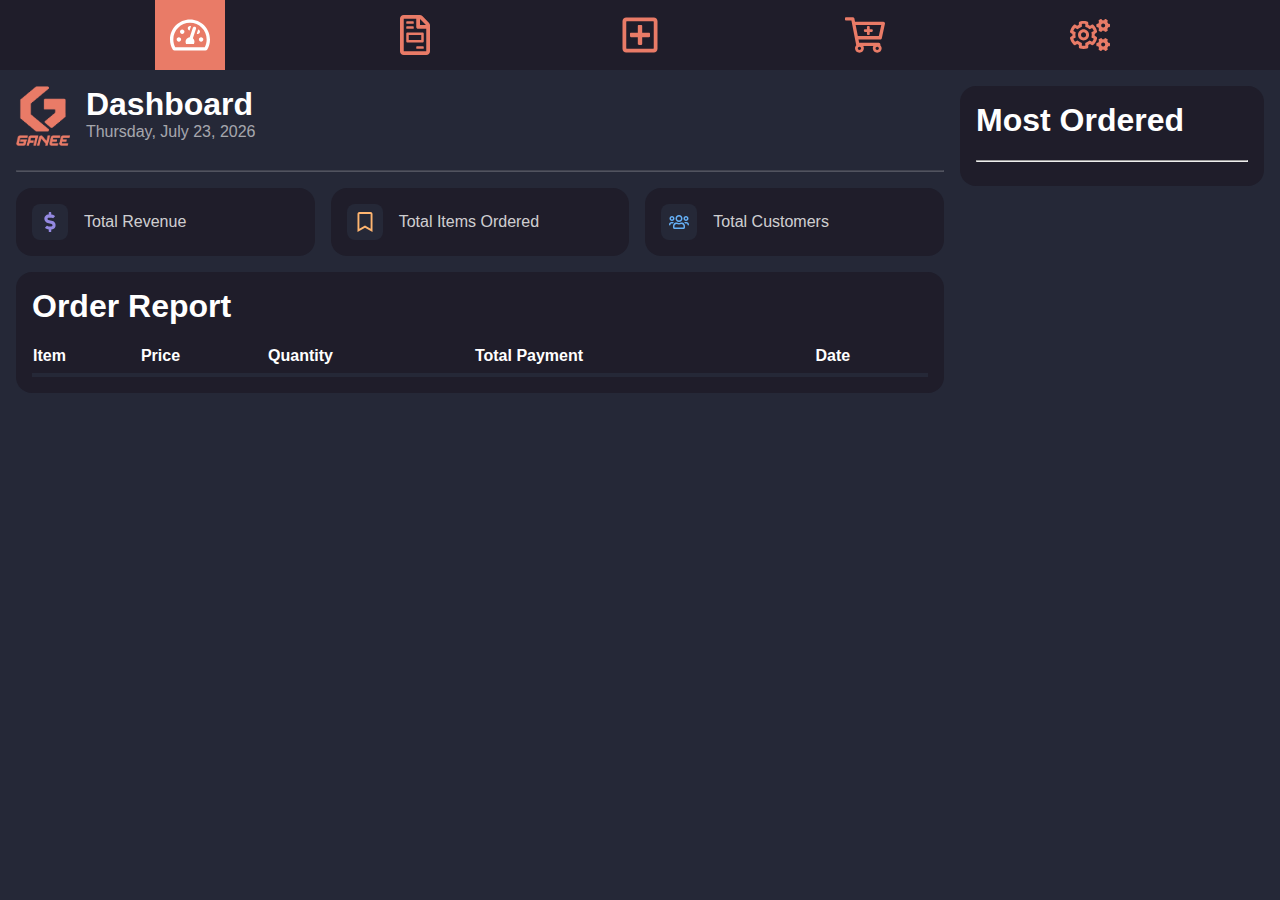
<file: index.html>
<!DOCTYPE html>
<html lang="en">
<head>
  <meta charset="UTF-8">
  <meta http-equiv="X-UA-Compatible" content="IE=edge">
  <meta name="viewport" content="width=device-width, initial-scale=1.0">
  <title>Ganee - Transaksi</title>
  <link rel="stylesheet" href="global.css">
  <link rel="stylesheet" href="style.css">
  <link rel="shortcut icon" href="assets/Ganee_Logo_Favicon_noBG.png" type="image/x-icon">
</head>
<body>
  <nav>
    <ul>
      <li class="active">
        <a href="index.html" title="Dashboard">
          <img height="40" width="40" src="assets/tachometer-alt.svg" alt="">
        </a>
      </li>
      <li class="">
        <a href="Transaksi/index.html" title="Transaksi">
          <img height="40" width="40" src="assets/file-invoice.svg" alt="">
        </a>
      </li>
      <li class="">
        <a href="TambahProduk/index.html" title="Tambah Produk">
          <img height="40" width="40" src="assets/plus-square-regular.svg" alt="">
        </a>
      </li>
      <li class="">
        <a href="TambahStok/index.html" title="Tambah Stok">
          <img height="40" width="40" src="assets/cart-plus-regular.svg" alt="">
        </a>
      </li>
      <li class="">
        <a href="Settings/index.html" title="Settings">
          <img height="40" width="40" src="assets/cogs-regular.svg" alt="">
        </a>
      </li>
    </ul>
  </nav>
  <main>
    <section class="stats-container">
      <header>
        <div>
          <img height="60" src="../assets/Ganee_Logo_edt_noBG.png" alt="">
          <div>
            <h1>Dashboard</h1>
            <p class="current-date"></p>
          </div>
        </div>
        <hr>
      </header>
      <section class="general">
        <ul>
          <li>
            <article class="revenue">
              <div>
                <div class="icon">
                  <img src="assets/dollar-sign-solid.svg" width="20" height="20" alt="">
                </div>
                <p>Total Revenue</p>
              </div>
              <h1></h1>
            </article>
          </li>
          <li>
            <article class="ordered">
              <div>
                <div class="icon">
                  <img src="assets/bookmark-regular.svg" width="20" height="20" alt="">
                </div>
                <p>Total Items Ordered</p>
              </div>
              <h1></h1>
            </article>
          </li>
          <li>
            <article class="customers">
              <div>
                <div class="icon">
                  <img src="assets/users-regular.svg" width="20" height="20" alt="">
                </div>
                <p>Total Customers</p>
              </div>
              <h1></h1>
            </article>
          </li>
        </ul>
      </section>
      <article class="order">
        <h1>Order Report</h1>
        <table>
          <thead>
            <tr>
              <th>Item</th>
              <th>Price</th>
              <th>Quantity</th>
              <th>Total Payment</th>
              <th>Date</th>
            </tr>
          </thead>
          <tbody>
            <!-- template 0  -->
          </tbody>
        </table>
      </article>
    </section>
    <section class="side-stats-container">
      <section class="most-ordered">
        <h1>Most Ordered</h1>
        <hr>
        <ul>
          <!-- template 1  -->
        </ul>
      </section>
    </section>
  </main>
  <template>
    <tr>
      <td>Product Name</td>
      <td>Rp 23.123</td>
      <td>3</td>
      <td>Rp 69.369</td>
      <td>Monday, June 7, 2021 20:20</td>
    </tr>
  </template>
  <template>
    <li>
      <article>
        <img width="50" height="50" src="https://www.forisa.co.id/images/product/popice_Grape_other.png" alt="">
        <div>
          <h2 itemprop="name">Product Name</h2>
          <p class="qty">
            <data value="120">120</data> items ordered
          </p>
        </div>
      </article>
    </li>
  </template>
  <script src="global.js"></script>
  <script src="script.js"></script>
</body>
</html>
</file>
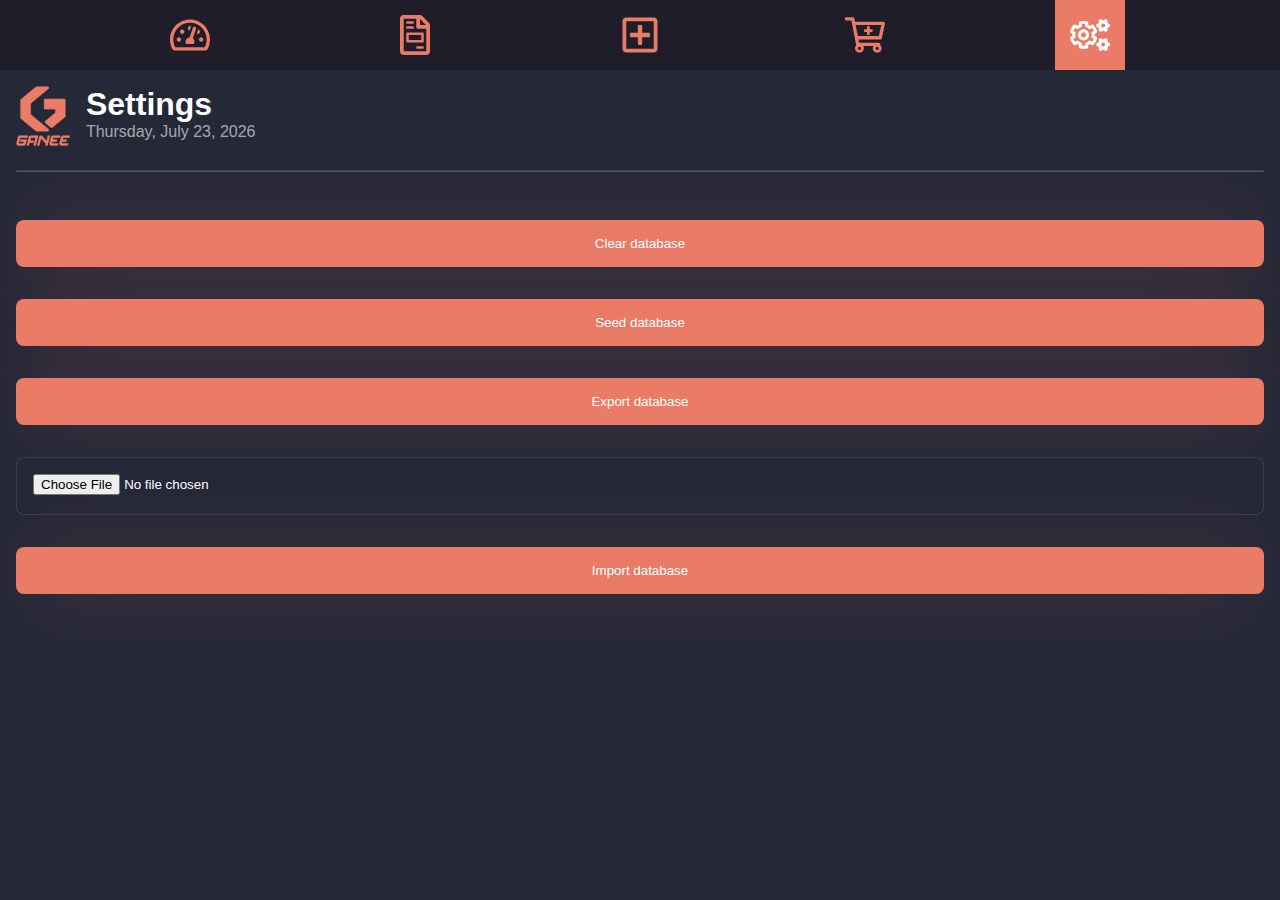
<file: Settings/index.html>
<!DOCTYPE html>
<html lang="en">

<head>
  <meta charset="UTF-8">
  <meta http-equiv="X-UA-Compatible" content="IE=edge">
  <meta name="viewport" content="width=device-width, initial-scale=1.0">
  <title>Ganee - Home</title>
  <link rel="stylesheet" href="../global.css">
  <link rel="stylesheet" href="style.css">
  <link rel="shortcut icon" href="../assets/Ganee_Logo_Favicon_noBG.png" type="image/x-icon">
</head>

<body>
  <nav>
    <ul>
      <li class="">
        <a href="../index.html" title="Dashboard">
          <img height="40" width="40" src="../assets/tachometer-alt.svg" alt="">
        </a>
      </li>
      <li class="">
        <a href="../Transaksi/index.html" title="Transaksi">
          <img height="40" width="40" src="../assets/file-invoice.svg" alt="">
        </a>
      </li>
      <li class="">
        <a href="../TambahProduk/index.html" title="Tambah Produk">
          <img height="40" width="40" src="../assets/plus-square-regular.svg" alt="">
        </a>
      </li>
      <li class="">
        <a href="../TambahStok/index.html" title="Tambah Stok">
          <img height="40" width="40" src="../assets/cart-plus-regular.svg" alt="">
        </a>
      </li>
      <li class="active">
        <a href="../Settings/index.html" title="Settings">
          <img height="40" width="40" src="../assets/cogs-regular.svg" alt="">
        </a>
      </li>
    </ul>
  </nav>
  <main>
    <header>
      <div>
        <img height="60" src="../assets/Ganee_Logo_edt_noBG.png" alt="">
        <div>
          <h1>Settings</h1>
          <p class="current-date"></p>
        </div>
      </div>
      <hr>
    </header>
    <button onclick="clearDB()">Clear database</button>
    <button onclick="seedDB()">Seed database</button>
    <button onclick="exportDB()">Export database</button>
    <input type="file" name="" id="">
    <button onclick="importDB()">Import database</button>
  </main>
  <script src="../global.js"></script>
  <script src="script.js"></script>
</body>

</html>
</file>
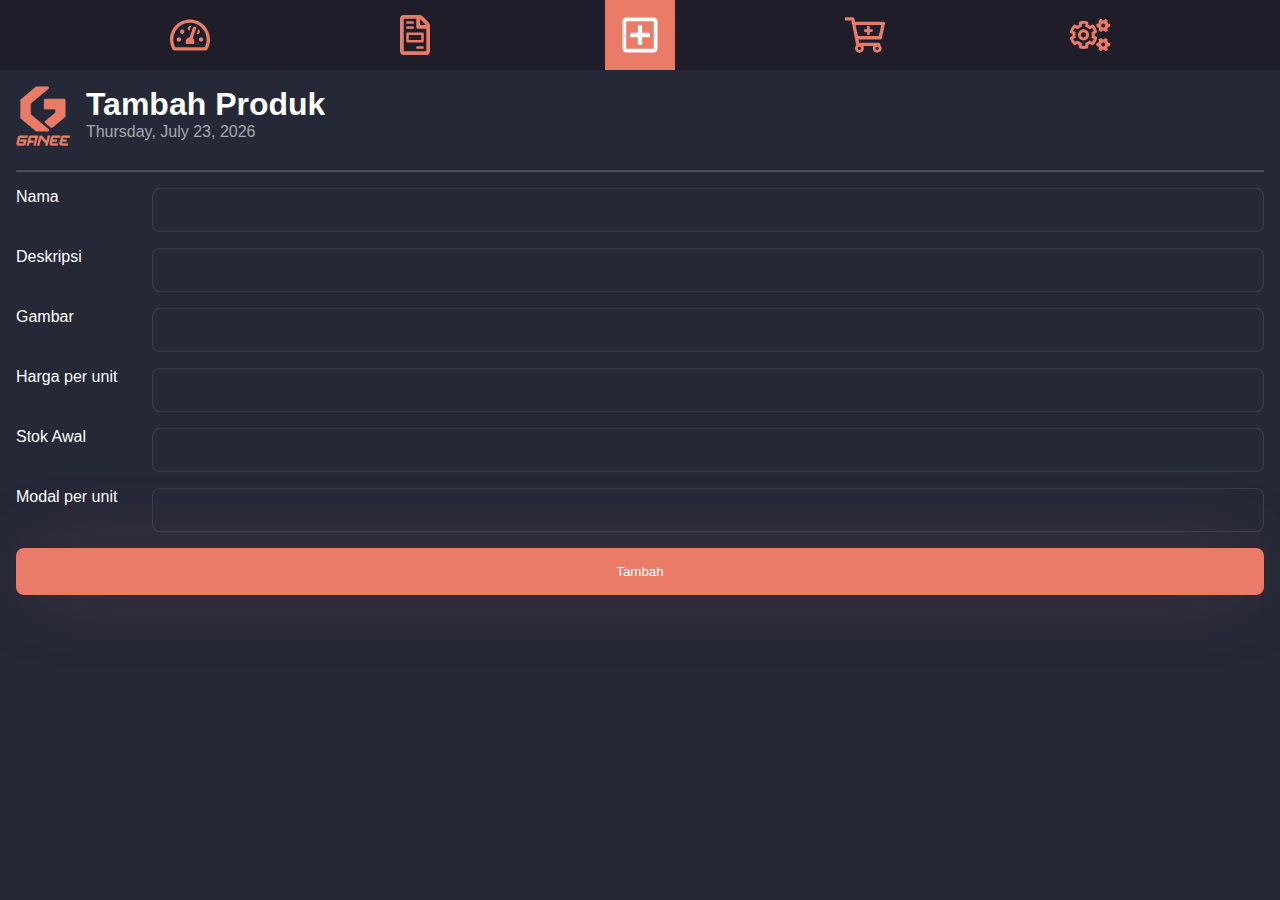
<file: TambahProduk/index.html>
<!DOCTYPE html>
<html lang="en">

<head>
  <meta charset="UTF-8">
  <meta http-equiv="X-UA-Compatible" content="IE=edge">
  <meta name="viewport" content="width=device-width, initial-scale=1.0">
  <title>Ganee - Tambah Produk</title>
  <link rel="stylesheet" href="../global.css">
  <link rel="stylesheet" href="style.css">
  <link rel="shortcut icon" href="../assets/Ganee_Logo_Favicon_noBG.png" type="image/x-icon">
</head>

<body>
  <nav>
    <ul>
      <li class="">
        <a href="../index.html" title="Dashboard">
          <img height="40" width="40" src="../assets/tachometer-alt.svg" alt="">
        </a>
      </li>
      <li class="">
        <a href="../Transaksi/index.html" title="Transaksi">
          <img height="40" width="40" src="../assets/file-invoice.svg" alt="">
        </a>
      </li>
      <li class="active">
        <a href="../TambahProduk/index.html" title="Tambah Produk">
          <img height="40" width="40" src="../assets/plus-square-regular.svg" alt="">
        </a>
      </li>
      <li class="">
        <a href="../TambahStok/index.html" title="Tambah Stok">
          <img height="40" width="40" src="../assets/cart-plus-regular.svg" alt="">
        </a>
      </li>
      <li class="">
        <a href="../Settings/index.html" title="Settings">
          <img height="40" width="40" src="../assets/cogs-regular.svg" alt="">
        </a>
      </li>
    </ul>
  </nav>
  <main>
    <header>
      <div>
        <img height="60" src="../assets/Ganee_Logo_edt_noBG.png" alt="">
        <div>
          <h1>Tambah Produk</h1>
          <p class="current-date"></p>
        </div>
      </div>
      <hr>
    </header>
    <form onsubmit="submitProduk(event)">
      <section>
        <label for="nama">Nama</label>
        <input type="text" required id="nama" name="nama">
        <label for="deskripsi">Deskripsi</label>
        <input type="text" required id="deskripsi" name="deskripsi">
        <label for="gambar">Gambar</label>
        <input type="text" required id="gambar" name="gambar">
        <label for="harga">Harga per unit</label>
        <input type="number" required id="harga" name="harga">
        <label for="stok_awal">Stok Awal</label>
        <input type="number" required id="stok_awal" name="stok_awal">
        <label for="modal">Modal per unit</label>
        <input type="number" required id="modal" name="modal">
      </section>
      <input type="submit" value="Tambah">
    </form>
  </main>
  <script src="../global.js"></script>
  <script src="script.js"></script>
</body>

</html>
</file>
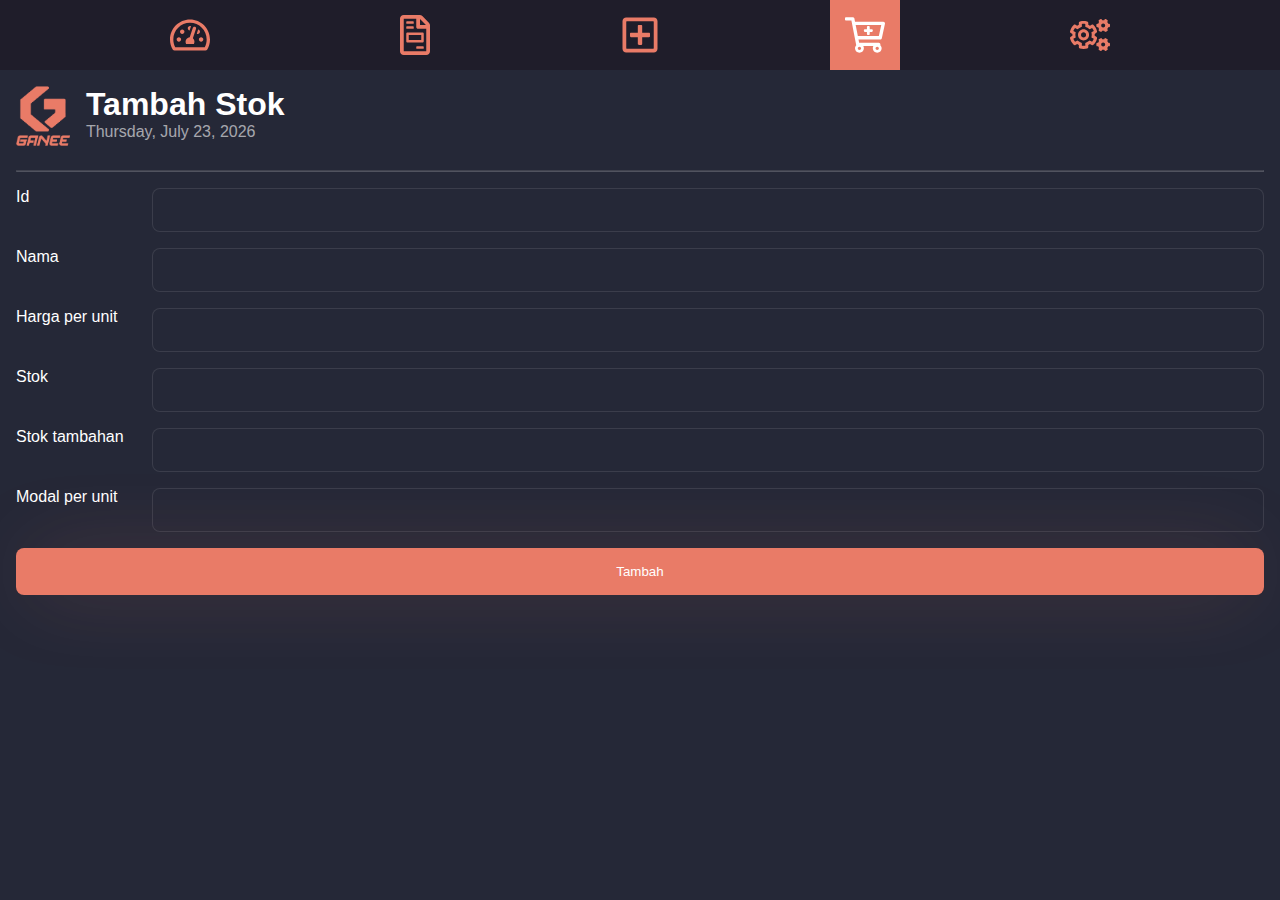
<file: TambahStok/index.html>
<!DOCTYPE html>
<html lang="en">

<head>
  <meta charset="UTF-8">
  <meta http-equiv="X-UA-Compatible" content="IE=edge">
  <meta name="viewport" content="width=device-width, initial-scale=1.0">
  <title>Ganee - Tambah Stok</title>
  <link rel="stylesheet" href="../global.css">
  <link rel="stylesheet" href="style.css">
  <link rel="shortcut icon" href="../assets/Ganee_Logo_Favicon_noBG.png" type="image/x-icon">
</head>

<body>
  <nav>
    <ul>
      <li class="">
        <a href="../index.html" title="Dashboard">
          <img height="40" width="40" src="../assets/tachometer-alt.svg" alt="">
        </a>
      </li>
      <li class="">
        <a href="../Transaksi/index.html" title="Transaksi">
          <img height="40" width="40" src="../assets/file-invoice.svg" alt="">
        </a>
      </li>
      <li class="">
        <a href="../TambahProduk/index.html" title="Tambah Produk">
          <img height="40" width="40" src="../assets/plus-square-regular.svg" alt="">
        </a>
      </li>
      <li class="active">
        <a href="../TambahStok/index.html" title="Tambah Stok">
          <img height="40" width="40" src="../assets/cart-plus-regular.svg" alt="">
        </a>
      </li>
      <li class="">
        <a href="../Settings/index.html" title="Settings">
          <img height="40" width="40" src="../assets/cogs-regular.svg" alt="">
        </a>
      </li>
    </ul>
  </nav>
  <main>
    <header>
      <div>
        <img height="60" src="../assets/Ganee_Logo_edt_noBG.png" alt="">
        <div>
          <h1>Tambah Stok</h1>
          <p class="current-date"></p>
        </div>
      </div>
      <hr>
    </header>
    <form onsubmit="tambahStokProduk(event)">
      <section>
        <label for="id">Id</label>
        <input onchange="showDetails()" type="text" list="produk_list" required id="id" name="id">
        <label for="nama">Nama</label>
        <input type="text" disabled id="nama">
        <label for="harga">Harga per unit</label>
        <input type="number" disabled id="harga">
        <label for="stok">Stok</label>
        <input type="number" disabled id="stok">
        <label for="stok_tambahan">Stok tambahan</label>
        <input type="number" required id="stok_tambahan" name="stok_tambahan">
        <label for="modal">Modal per unit</label>
        <input type="number" required id="modal" name="modal">
      </section>
      <datalist id="produk_list"></datalist>
      <input type="submit" value="Tambah">
    </form>
  </main>
  <script src="../global.js"></script>
  <script src="script.js"></script>
</body>

</html>
</file>
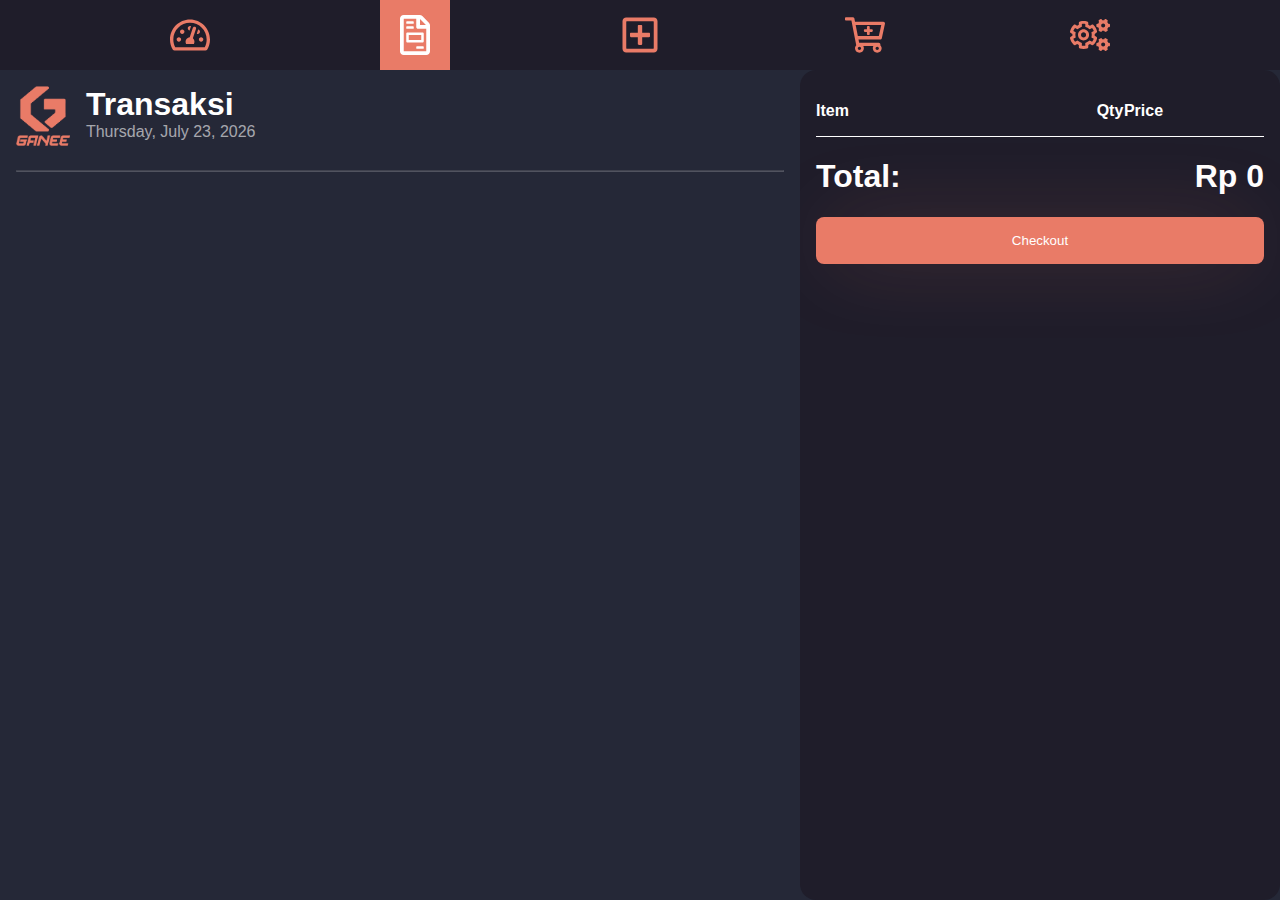
<file: Transaksi/index.html>
<!DOCTYPE html>
<html lang="en">

<head>
  <meta charset="UTF-8">
  <meta http-equiv="X-UA-Compatible" content="IE=edge">
  <meta name="viewport" content="width=device-width, initial-scale=1.0">
  <title>Ganee - Transaksi</title>
  <link rel="stylesheet" href="../global.css">
  <link rel="stylesheet" href="style.css">
  <link rel="shortcut icon" href="../assets/Ganee_Logo_Favicon_noBG.png" type="image/x-icon">
</head>

<body>
  <nav>
    <ul>
      <li class="">
        <a href="../index.html" title="Dashboard">
          <img height="40" width="40" src="../assets/tachometer-alt.svg" alt="">
        </a>
      </li>
      <li class="active">
        <a href="../Transaksi/index.html" title="Transaksi">
          <img height="40" width="40" src="../assets/file-invoice.svg" alt="">
        </a>
      </li>
      <li class="">
        <a href="../TambahProduk/index.html" title="Tambah Produk">
          <img height="40" width="40" src="../assets/plus-square-regular.svg" alt="">
        </a>
      </li>
      <li class="">
        <a href="../TambahStok/index.html" title="Tambah Stok">
          <img height="40" width="40" src="../assets/cart-plus-regular.svg" alt="">
        </a>
      </li>
      <li class="">
        <a href="../Settings/index.html" title="Settings">
          <img height="40" width="40" src="../assets/cogs-regular.svg" alt="">
        </a>
      </li>
    </ul>
  </nav>
  <main>
    <section class="products-container">
      <header>
        <div>
          <img height="60" src="../assets/Ganee_Logo_edt_noBG.png" alt="">
          <div>
            <h1>Transaksi</h1>
            <p class="current-date"></p>
          </div>
        </div>
        <hr>
      </header>
      <ul></ul>
    </section>
    <section class="checkout">
      <section class="products-checkout">
        <table>
          <thead>
            <tr>
              <th style="width: 50%;" align="left">Item</th>
              <th style="width: 1%;">Qty</th>
              <th style="width: 25%;" align="left">Price</th>
            </tr>
          </thead>
          <tbody>
          </tbody>
        </table>
      </section>
      <h1>Total: <data value="0">Rp 0</data></h1>
      <button onclick="checkout()">Checkout</button>
    </section>
  </main>
  <template>
    <article onclick="addToCart(this)" data-id="" class="product-item">
      <img src="" alt="Product Name">
      <h2 itemprop="name">Product Name</h2>
      <p class="harga"><data value="130">130</data></p>
      <p class="stok">Stocks available: <data value="20">20</data></p>
    </article>
  </template>
  <template>
    <tr class="cart-product-item">
      <td>
        <article data-id="">
          <img src="" alt="Product Name">
          <div>
            <h2 itemprop="name">Product Name</h2>
            <p class="harga"><data value="130">130</data></p>
          </div>
        </article>
      </td>
      <td class="qty" align="center">
        <input onchange="onchangeCartItemQuantity(this)" type="number" name="" id="" value="1" min="0">
        <div class="delete" onclick="deleteCartItem(this)"><img src="../assets/trash-alt-regular.svg" width="20" height="20" alt=""></div>
      </td>
      <td>
        <p class="total"><data value="130">130</data></p>
      </td>
    </tr>
  </template>
  <script src="../global.js"></script>
  <script src="script.js"></script>
</body>

</html>
</file>
<file: global.css>
:root {
  --blue: hsl(207, 78%, 44%);
  --blue-gray: hsl(229, 19%, 18%);
  --dark-purple: hsl(249, 19%, 14%);
  --red: hsl(9, 75%, 66%);
}

nav ul {
  margin: 0;
  padding: 0;
  list-style: none;
  background-color: var(--dark-purple);
  display: flex;
  justify-content: space-evenly;
}

nav ul li {
  display: inline-block;
}

nav ul li.active img {
  filter: brightness(0) invert(1);
}

nav ul li a {
  width: 70px;
  height: 70px;
  display: grid;
  place-items: center;
}

nav ul li.active a {
  background-color: var(--red);
}

header > div {
  display: flex;
  gap: 1rem;
}

header img {
  padding-bottom: 1rem;
}

header h1 {
  font-size: 2rem;
  margin: 0;
}

header p {
  padding-bottom: 1rem;
  margin: 0;
  color: hsla(0, 0%, 100%, 0.6);
}

header hr {
  border-color: hsla(0, 0%, 100%, 0.2);
  margin-bottom: 1rem;
}

body {
  font-family: 'Segoe UI', Tahoma, Geneva, Verdana, sans-serif;
  padding: 0;
  margin: 0;
  background-color: var(--blue-gray);
  color: white;
  height: 100vh;
  overflow-y: auto;
}

main {
  padding: 1rem;
}

/* width */

::-webkit-scrollbar {
  width: 6px;
  height: 6px;
}

/* Track */

::-webkit-scrollbar-track {
  background: #f1f1f1;
  display: none;
}

/* Handle */

::-webkit-scrollbar-thumb {
  background: #888;
  border-radius: 1rem;
}

/* Handle on hover */

::-webkit-scrollbar-thumb:hover {
  background: #555;
}
</file>
<file: style.css>
main {
  display: grid;
  grid-template-columns: 1fr 20em;
  overflow-y: auto;
}
.stats-container ul {
  list-style: none;
  padding: 0;
  padding-bottom: 1rem;
  margin: 0;
  display: grid;
  gap: 1rem 1rem;
  grid-template-columns: repeat(auto-fit, minmax(240px, 1fr));
}
.stats-container .general article {
  padding: 1rem;
  background-color: var(--dark-purple);
  border-radius: 1rem;
}
.stats-container .general article > div {
  display: flex;
  align-items: center;
  gap: 1rem;
}
.stats-container .general article p {
  margin: 0;
  color: hsla(0, 0%, 100%, 0.8);
}
.stats-container .general h1 {
  margin: 0;
  font-size: x-large;
}
.stats-container .general .icon {
  display: grid;
  place-items: center;
  background-color: var(--blue-gray);
  border-radius: 0.5rem;
  height: 36px;
  width: 36px;
}
.order {
  padding: 1rem;
  background-color: var(--dark-purple);
  border-radius: 1rem;
  margin-bottom: 1rem;
}
.order h1 {
  margin-top: 0;
}
.order table {
  width: 100%;
  border-collapse: collapse;
}
.order table th {
  text-align: left;
  padding-bottom: 0.5rem;
  border-bottom: 4px solid var(--blue-gray);
}
.order table td {
  padding: 0.5rem;
}
.side-stats-container {
  padding-left: 1rem;
}
.most-ordered {
  padding: 1rem;
  background-color: var(--dark-purple);
  border-radius: 1rem;
}
.most-ordered h1 {
  margin-top: 0;
}
.most-ordered ul {
  list-style: none;
  padding: 0;
  margin: 0;
}
.most-ordered article {
  display: flex;
  gap: 1rem;
}
.most-ordered li {
  padding-bottom: 0.5rem;
}
.most-ordered li:last-child {
  padding-bottom: 0;
}
.most-ordered article p {
  margin: 0;
  color: hsla(0, 0%, 100%, 0.6);
  align-self: center;
  font-size: small;
}
.most-ordered article h2 {
  margin: 0;
  font-size: medium;
  font-weight: normal;
  color: white;
}
@media (max-width: 768px) {
  main {
    grid-template-columns: 100%;
  }
  .side-stats-container {
    padding-left: 0;
  }
}
</file>
<file: Settings/style.css>
main {
  display: grid;
  grid-template-columns: 1fr;
  gap: 1rem;
}
main input[type=file] {
  margin-top: 1rem;
  padding-top: 1rem;
  padding-left: 1rem;
  height: 40px;
  border-radius: 0.5rem;
  border: 1px solid hsla(0, 0%, 100%, 0.1);
  color: white;
  background-color: var(--blue-gray);
}
main button {
  width: 100%;
  padding: 1rem;
  margin-top: 1rem;
  background-color: var(--red);
  border: none;
  color: white;
  border-radius: 0.5rem;
  box-shadow: 0 0 5rem -20px var(--red);
  -webkit-box-shadow: 0 0 5rem -20px var(--red);
  -moz-box-shadow: 0 0 5rem -20px var(--red);
  cursor: pointer;
}
</file>
<file: TambahProduk/style.css>
form section {
  display: grid;
  grid-template-columns: 120px 1fr;
  gap: 1rem;
}
form input[type=text],form input[type=number] {
  height: 40px;
  border-radius: 0.5rem;
  border: 1px solid hsla(0, 0%, 100%, 0.1);
  color: white;
  background-color: var(--blue-gray);
}
form input[type=submit] {
  width: 100%;
  padding: 1rem;
  margin-top: 1rem;
  background-color: var(--red);
  border: none;
  color: white;
  border-radius: 0.5rem;
  box-shadow: 0 0 5rem -20px var(--red);
  -webkit-box-shadow: 0 0 5rem -20px var(--red);
  -moz-box-shadow: 0 0 5rem -20px var(--red);
}
</file>
<file: TambahStok/style.css>
form section {
  display: grid;
  grid-template-columns: 120px 1fr;
  gap: 1rem;
}
form input[type=text],form input[type=number] {
  height: 40px;
  border-radius: 0.5rem;
  border: 1px solid hsla(0, 0%, 100%, 0.1);
  color: white;
  background-color: var(--blue-gray);
}
form input[type=submit] {
  width: 100%;
  padding: 1rem;
  margin-top: 1rem;
  background-color: var(--red);
  border: none;
  color: white;
  border-radius: 0.5rem;
  box-shadow: 0 0 5rem -20px var(--red);
  -webkit-box-shadow: 0 0 5rem -20px var(--red);
  -moz-box-shadow: 0 0 5rem -20px var(--red);
}
</file>
<file: Transaksi/style.css>
header h1 {
  margin: 0;
}
header p {
  padding-bottom: 1rem;
  margin: 0;
  color: hsla(0, 0%, 100%, 0.6);
}
hr {
  border-color: hsla(0, 0%, 100%, 0.2);
  margin-bottom: 1rem;
}
main {
  display: grid;
  grid-template-columns: 1fr 30rem;
  padding: 0;
  height: calc(100% - 70px);
}
.products-container ul {
  list-style: none;
  padding: 0;
  padding-top: 1.5rem;
  margin: 0;
  display: grid;
  gap: 3.5rem 2rem;
  grid-template-columns: repeat(auto-fit, minmax(180px, 1fr));
}
.product-item {
  padding: 2rem;
  padding-top: 0;
  text-align: center;
  background-color: var(--dark-purple);
  border-radius: 1rem;
}
.product-item h2 {
  margin-top: 0;
  font-size: medium;
  font-weight: normal;
}
.product-item p {
  margin-bottom: 0;
}
.product-item p.harga {
  color: hsla(0, 0%, 100%, 0.8);
}
.product-item p.stok {
  color: hsla(0, 0%, 100%, 0.5);
}
.product-item img {
  width: 90%;
  position: relative;
  top: -1.5rem;
}
section.products-container {
  padding: 1rem;
  overflow-y: auto;
}
section.checkout {
  background-color: var(--dark-purple);
  border-radius: 1rem;
  padding: 1rem;
  overflow-y: auto;
}
section.checkout table {
  width: 100%;
  border-collapse: collapse;
}
section.checkout table td {
  padding: 0.5rem;
  padding-top: 1rem;
}
section.checkout table td:first-child {
  padding-left: 0;
}
section.checkout table td:last-child {
  padding-right: 0;
}
section.checkout table th {
  border-bottom: 1px solid white;
  padding: 1rem 0;
}
.cart-product-item article {
  display: grid;
  grid-template-columns: 60px 1fr;
  gap: 1rem;
}
.cart-product-item h2{
  margin: 0;
  font-size: medium;
  font-weight: normal;
  white-space: nowrap;
  overflow: hidden;
  text-overflow: ellipsis;
  width: 150px;
}
.cart-product-item p.harga {
  color: hsla(0, 0%, 100%, 0.8);
}
.cart-product-item p {
  padding: 0;
  margin: 0;
}
.cart-product-item img {
  width: 100%;
}
.cart-product-item article div {
  display: grid;
}
.cart-product-item input {
  height: 40px;
  width: 40px;
  border-radius: 0.5rem;
  border: 1px solid hsla(0, 0%, 100%, 0.1);
  color: white;
  background-color: var(--blue-gray);
  text-align: center;
}
.cart-product-item p.total {
  display: flex;
  justify-content: space-between;
}
.cart-product-item .delete {
  border: solid var(--red) 1px;
  border-radius: 0.5rem;
  width: 40px;
  height: 40px;
  display: grid;
  place-items: center;
  margin: 0;
}
.cart-product-item td.qty {    
  display: flex;
  gap: 0.5rem
}
section.checkout button {
  width: 100%;
  padding: 1rem;
  background-color: var(--red);
  border: none;
  color: white;
  border-radius: 0.5rem;
  box-shadow: 0 0 5rem -20px var(--red);
  -webkit-box-shadow: 0 0 5rem -20px var(--red);
  -moz-box-shadow: 0 0 5rem -20px var(--red);
}
section.checkout h1 {
  display: flex;
  justify-content: space-between;
}
@media (max-width: 768px) {
  main {
    grid-template-columns: 100%;
  }
  .products-container ul {
    padding: 0.5rem;
    padding-top: 2rem;
    gap: 2.5rem 1rem;
    grid-template-columns: repeat(auto-fit, minmax(120px, 1fr));
  }
  .cart-product-item h2{
    width: 60px;
  }
  .cart-product-item article {
    grid-template-columns: 60px 60px;
  }
  .product-item {
    padding: 1rem;
    padding-top: 0;
  }
  .product-item img {
    top: -1.5rem;
  }
}
</file>
